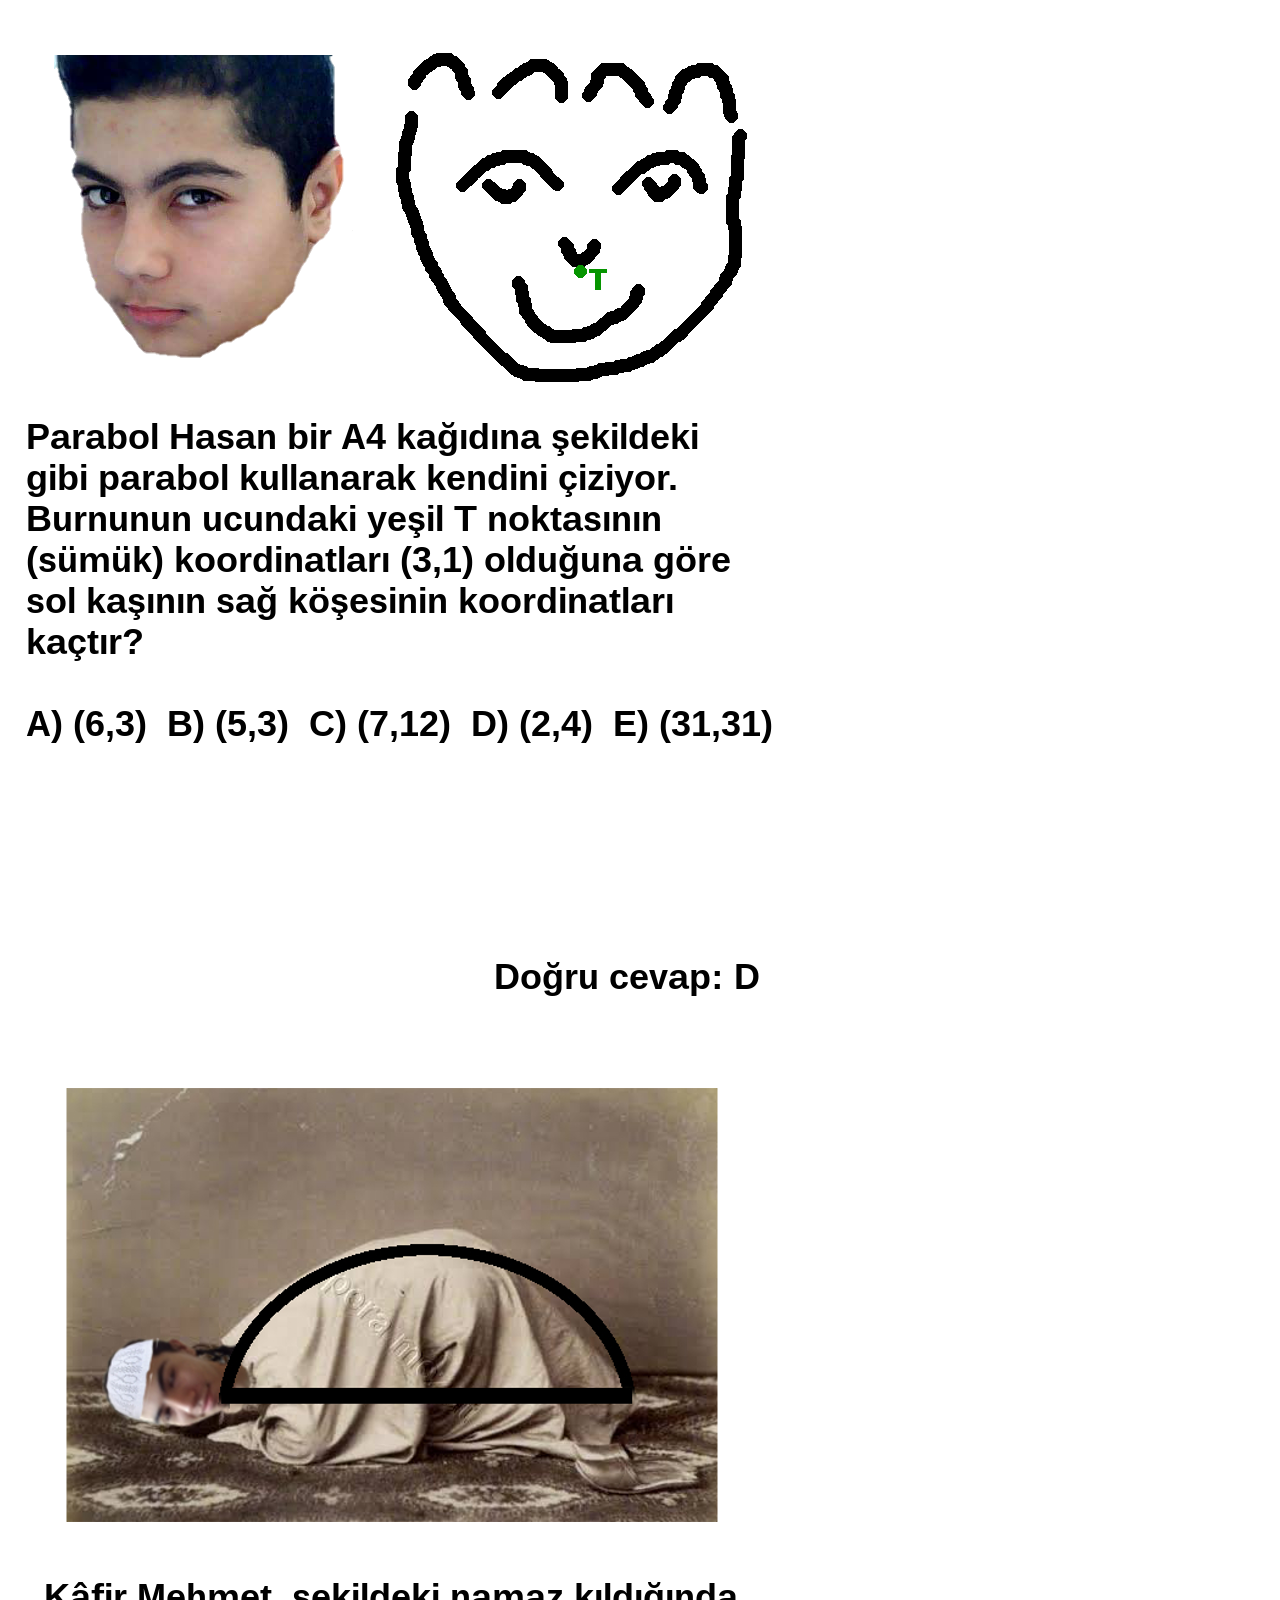
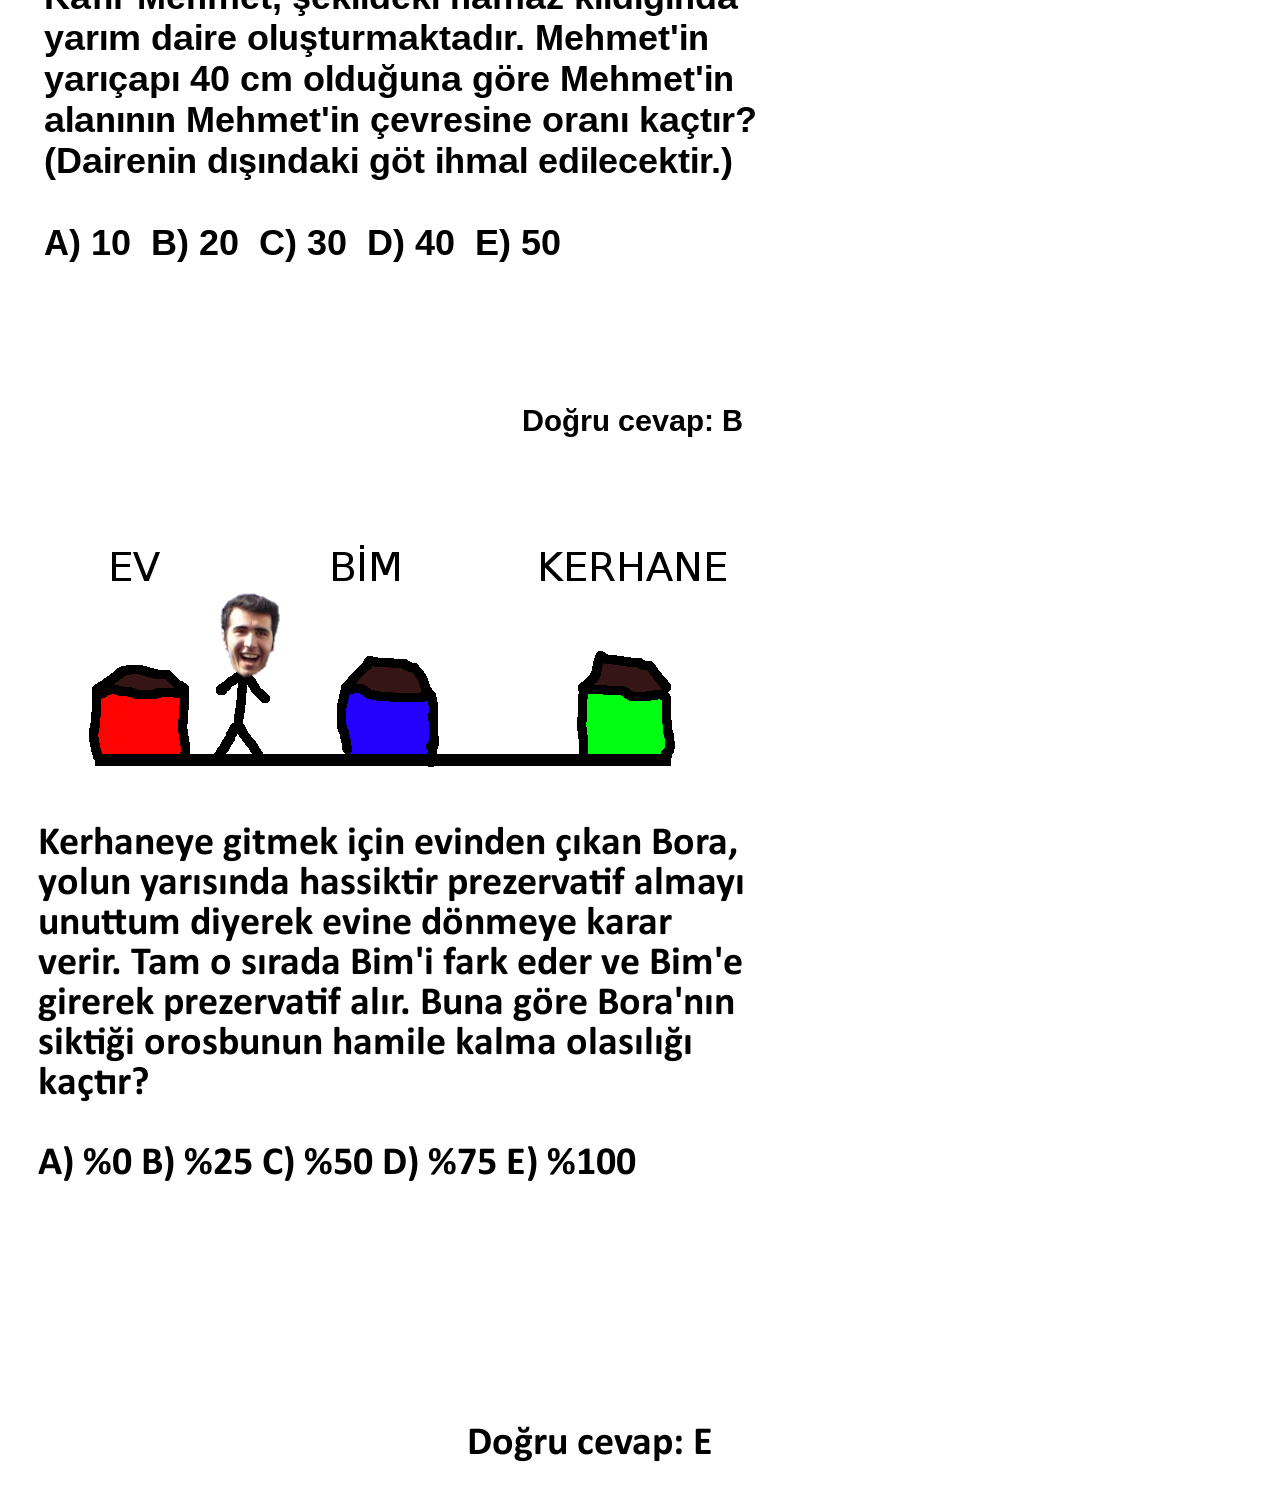
<file: yeninesilsorular/index.html>
<!DOCTYPE html>

<html>
	<head>
		<title>Yeni Nesil Sorular</title>
	</head>

	<body>
		
	</body>
	  <a href=""><img src="img/1.png" class="coverflow__image" /></a>
      <a href=""><img src="img/2.png" class="coverflow__image" /></a>
      <a href=""><img src="img/3.png" class="coverflow__image" /></a>
</html>
</file>
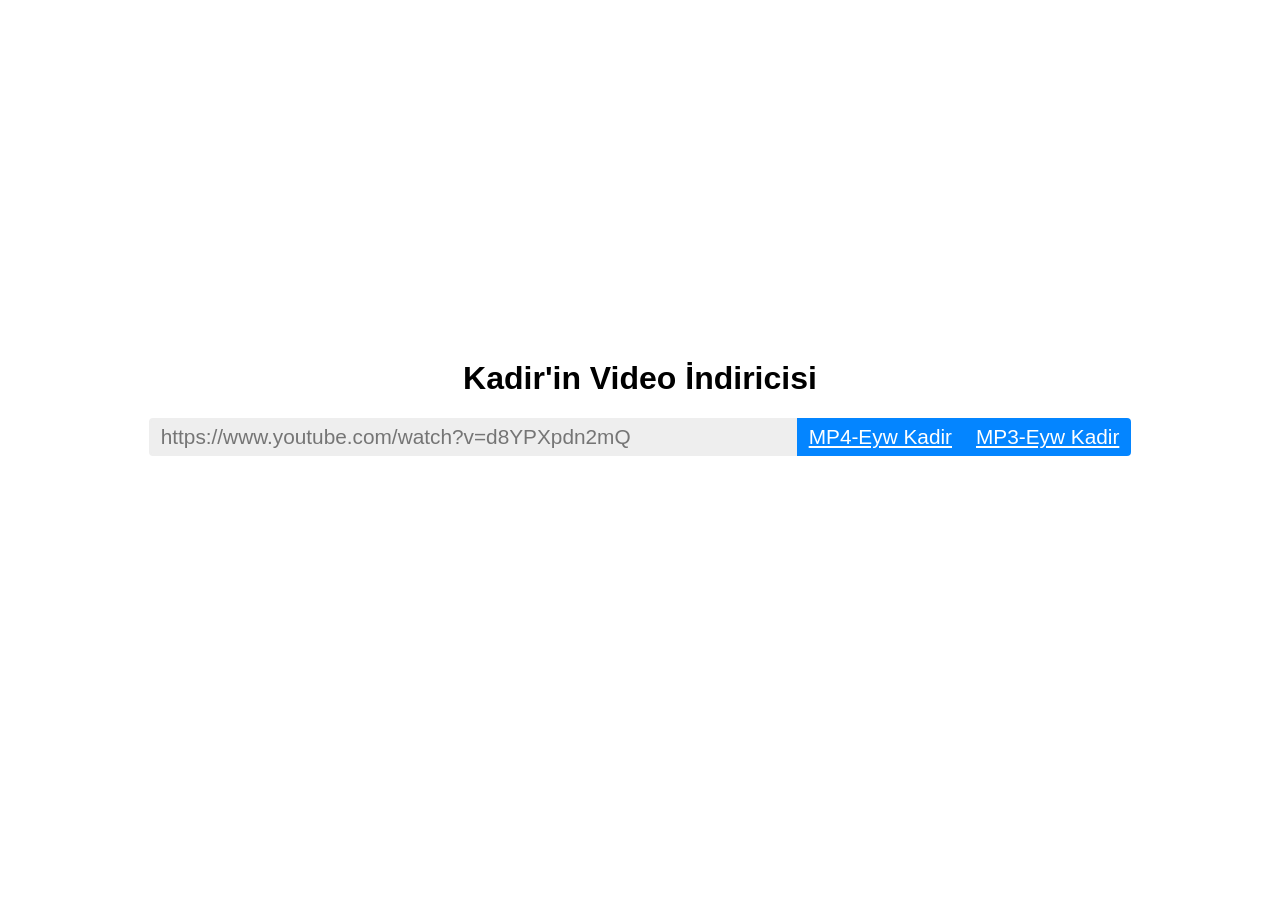
<file: youtube/index.html>
<!DOCTYPE html>
<html lang="en">

<head>
    <link rel="stylesheet" href="style.css">
    <title>Kadir'in Video İndiricisi</title>
</head>

<body>
    <h1 class="heading">Kadir'in Video İndiricisi</h1>
    <input class="URL-input" placeholder="https://www.youtube.com/watch?v=d8YPXpdn2mQ"><button class="convert-button" id="mp4"><a style="color : white" href="79154904-young-man-back-flip-parkour-in-the-urban-space-sport-in-the-city-sport-activities-outdoors-acrobatic.jpg">MP4-Eyw Kadir</a></button><button class="convert-button" id='mp3'><a style="color : white" href="79154904-young-man-back-flip-parkour-in-the-urban-space-sport-in-the-city-sport-activities-outdoors-acrobatic.jpg">MP3-Eyw Kadir</a></button>
   
   
</body>

</html>
</file>
<file: youtube/style.css>
* {
	text-align: center;
}

.heading {
	font-family: Arial;
	margin-top:40vh;
}

.URL-input, .convert-button {
	font-size:1.3em;
	padding:5px 10px;
}

.URL-input {
	border-radius:4px 0px 0px 4px;
	width:30em;
	text-align: left;
	border:2px solid #EEEEEE;
	background: #EEEEEE;
	outline:none;
}

.URL-input:focus {
	border:2px solid #0485ff;
}

.convert-button {
	border:2px solid #0485ff;
	background: #0485ff;
	color:white;
	transition: 0.15s;
}

.convert-button:hover {
	background: #016acc;
	border-color: #016acc;
}

#mp3 {
	border-radius:0px 4px 4px 0px;
}
</file>
